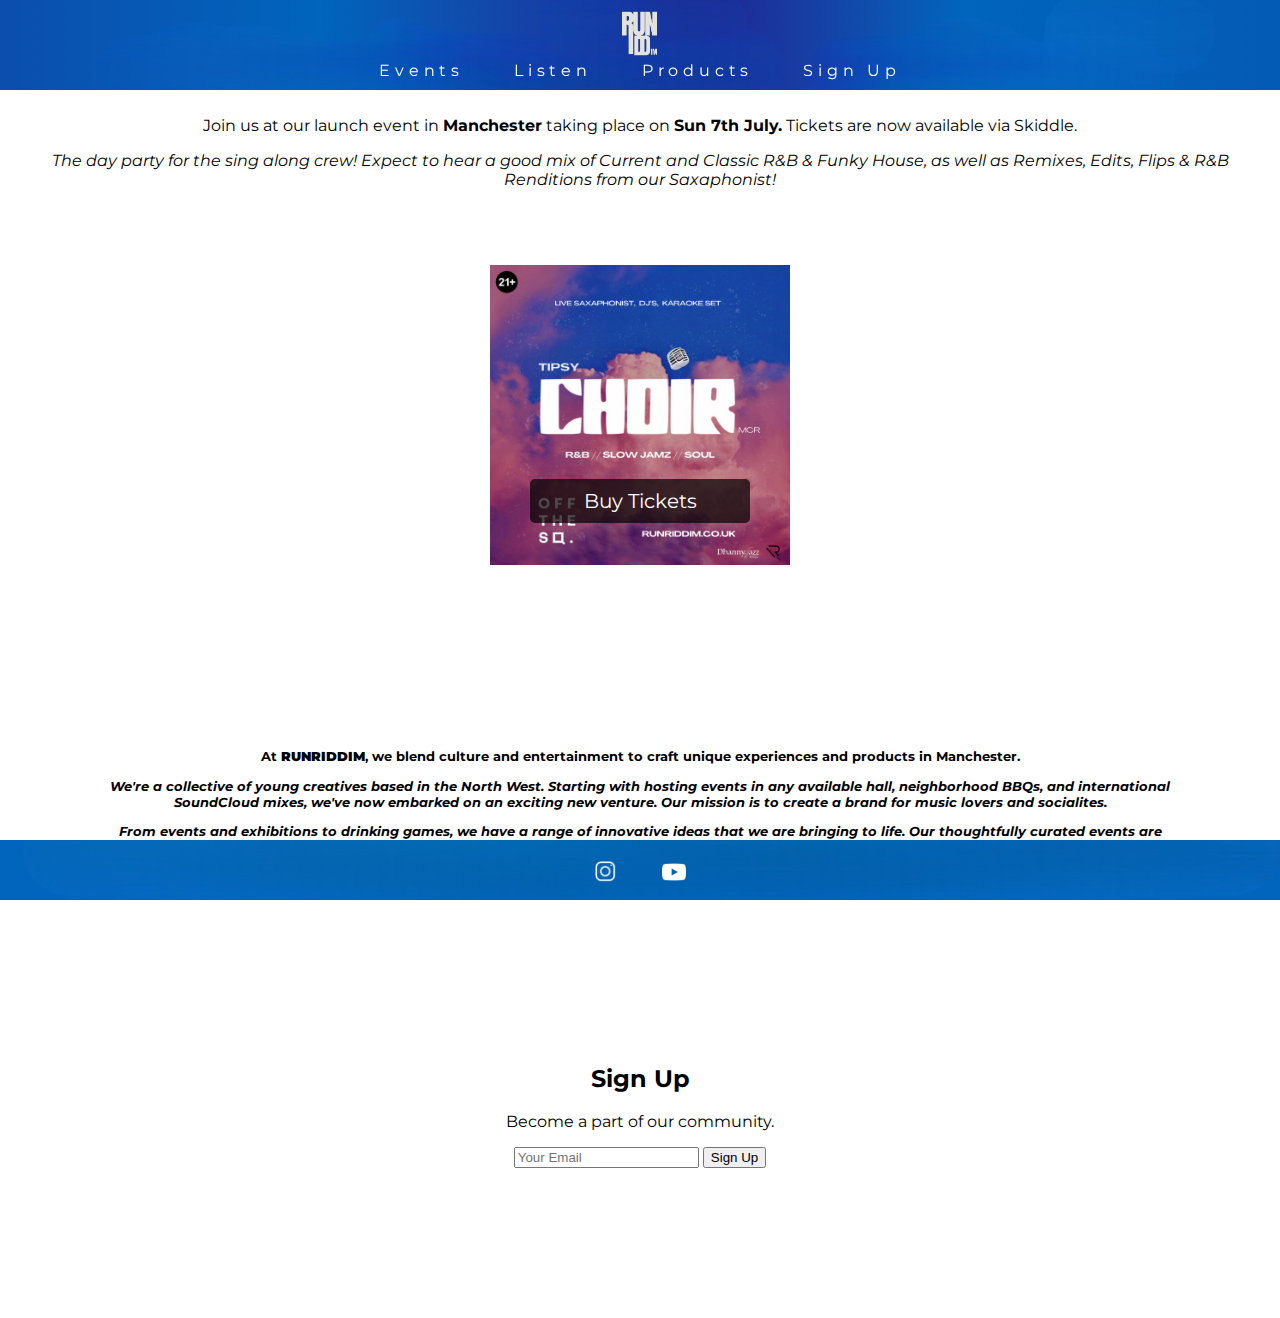
<file: index.html>
<!DOCTYPE html>
<html lang="en">
<head>
    <meta charset="UTF-8">
    <meta name="viewport" content="width=device-width, initial-scale=1.0">
    <title>Tipsy Choir</title>
    <link rel="stylesheet" href="index.css">
</head>
<body>
    <header>
        <nav>
            <div class="logo">
                <img src="images/runriddim.png" alt="soulcode">
            </div>
            <div class="menu-icon" id="menu-icon">&#9776;</div>
            <ul class="nav-links" id="nav-links">
                <li><a href="index.html">Events</a></li>
                <li><a href="listen.html">Listen</a></li>
                <li><a href="products.html">Products</a></li>
                <li><a href="signup.html">Sign Up</a></li>
            </ul>
        </nav>
    </header>
    <section id="listen">
        <p class="paragraph-center">
            Join us at our launch event in <strong>Manchester</strong> taking place on <strong>Sun 7th July.</strong> Tickets are now available via Skiddle. 
        </p>
        <p class="paragraph-center">
            <i>The day party for the sing along crew! Expect to hear a good mix of Current and Classic R&B & Funky House, as well as Remixes, Edits, Flips & R&B Renditions from our Saxaphonist!</i>
    </p>

    <section id="tipsychoir">
        <div class="image-container">
            <img src="images/runriddimflyer.png" alt="Tipsy Choir">
            <div class="overlay">
                <a href="https://skiddle.com/e/39156683" class="buy-tickets">Buy Tickets</a>
            </div>
        </div>
    </section>

    <section id="listen">
        <p class="paragraph-center small-bold-text">
            At <strong>RUNRIDDIM</strong>, we blend culture and entertainment to craft unique experiences and products in Manchester. 
        </p>
        <p class="paragraph-center small-bold-text">
            <i>We're a collective of young creatives based in the North West. Starting with hosting events in any available hall, neighborhood BBQs, and international SoundCloud mixes, we've now embarked on an exciting new venture. Our mission is to create a brand for music lovers and socialites.</i>
        </p>
        <p class="paragraph-center small-bold-text">
            <i>From events and exhibitions to drinking games, we have a range of innovative ideas that we are bringing to life. Our thoughtfully curated events are designed to engage and entertain, ensuring there's something for everyone.</i>
        </p>
        <p class="paragraph-center small-bold-text">
            <i>Our goal is to create a space where creatives can showcase their work, and partygoers can enjoy trusted events where everyone involved is dedicated to making each experience unforgettable. Watch this space!</i>         
        </p>
    </section>
    <section id="signup">
        <h2>Sign Up</h2>
        <p>Become a part of our community.</p>
        <form>
            <input type="email" placeholder="Your Email">
            <button type="submit">Sign Up</button>
        </form>
    </section>

    <footer>
        <a href="https://www.instagram.com/tipsychoirr/" target="_blank">
            <img src="images/instagram.png" alt="Instagram" class="social-logo">
        </a>
        <a href="https://youtube.com" target="_blank">
            <img src="images/youtube.png" alt="YouTube" class="social-logo">
        </a>
    </footer>
    

    <script src="script.js"></script>
</body>
</html>
</file>
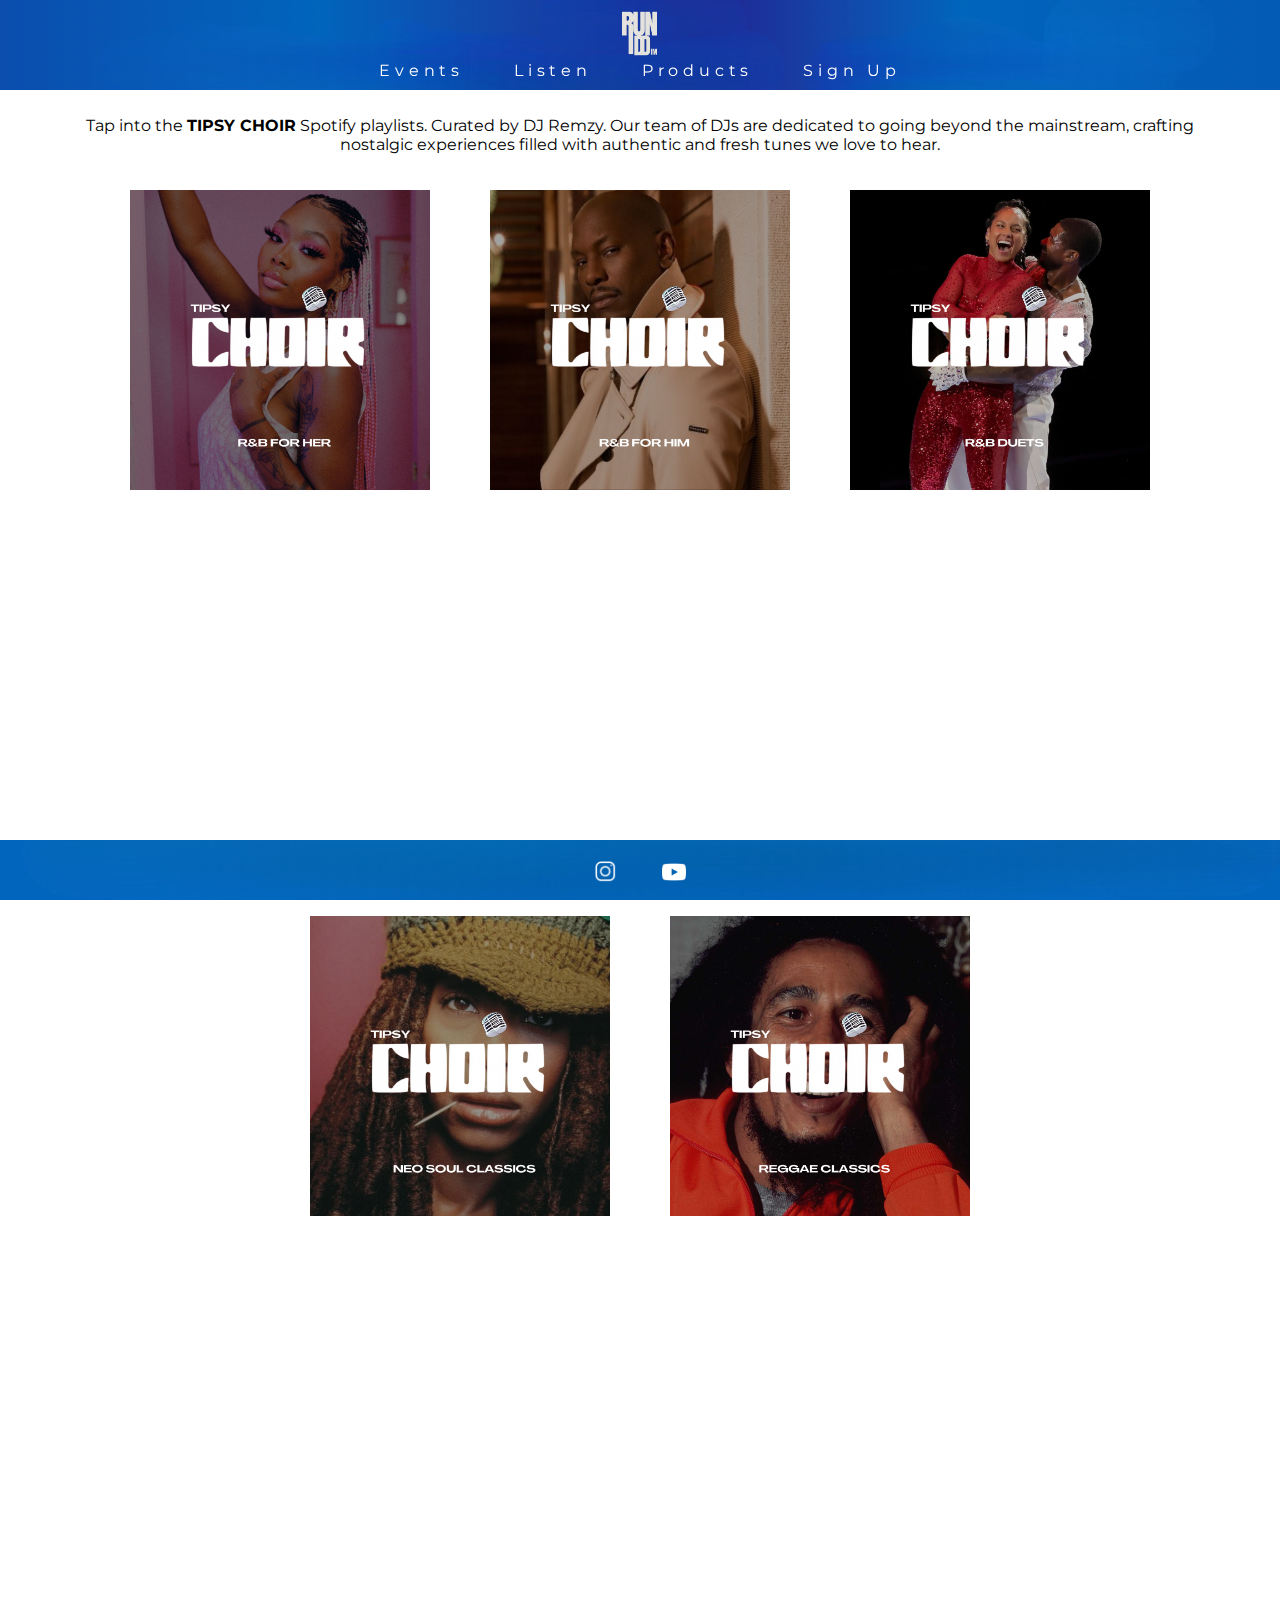
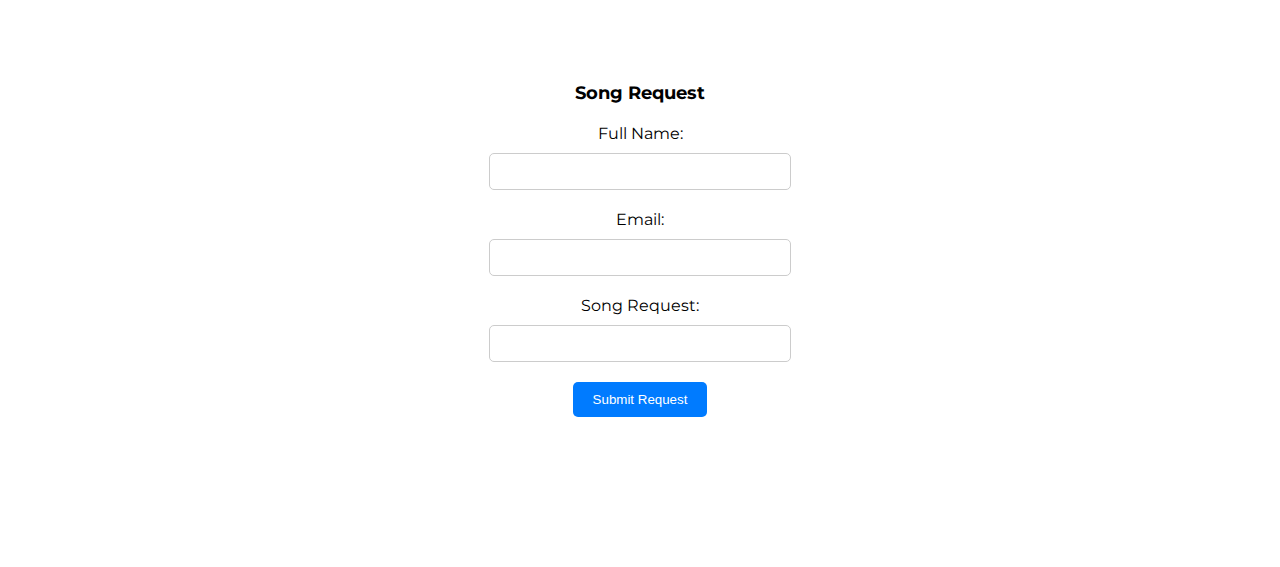
<file: listen.html>
<!DOCTYPE html>
<html lang="en">
<head>
    <meta charset="UTF-8">
    <meta name="viewport" content="width=device-width, initial-scale=1.0">
    <title>Listen - SOULCODE</title>
    <link rel="stylesheet" href="index.css">
</head>
<body>
    <header>
        <nav>
            <div class="logo">
                <img src="images/runriddim.png" alt="soulcode">
            </div>
            <div class="menu-icon" id="menu-icon">&#9776;</div>
            <ul class="nav-links" id="nav-links">
                <li><a href="index.html">Events</a></li>
                <li><a href="listen.html">Listen</a></li>
                <li><a href="products.html">Products</a></li>
                <li><a href="signup.html">Sign Up</a></li>
            </ul>
        </nav>
    </header>

    <div class="listen-container">

    <section id="listen">
        <p class="paragraph-center">
            Tap into the <strong>TIPSY CHOIR</strong> Spotify playlists. Curated by DJ Remzy. Our team of DJs are dedicated to going beyond the mainstream, crafting nostalgic experiences filled with authentic and fresh tunes we love to hear.
        </p>
        <div class="listen-container">
            <div class="playlist">
                <img src="images/RNBFORHER.png" alt="Playlist 1" class="playlist-image">
                <iframe class="playlist-iframe" style="border-radius:12px" src="https://open.spotify.com/embed/playlist/06CFYo97KbbfbHuaTSvfY9?utm_source=generator" frameBorder="0" allowfullscreen="" allow="autoplay; clipboard-write; encrypted-media; fullscreen; picture-in-picture" loading="lazy"></iframe>
            </div>
            <div class="playlist">
                <img src="images/RNBFORHIM.png" alt="Playlist 2" class="playlist-image">
                <iframe class="playlist-iframe" style="border-radius:12px" src="https://open.spotify.com/embed/playlist/3S8FoMM3NYHFsCoZqCKNj7?utm_source=generator" frameBorder="0" allowfullscreen="" allow="autoplay; clipboard-write; encrypted-media; fullscreen; picture-in-picture" loading="lazy"></iframe>
            </div>
            <div class="playlist">
                <img src="images/RNBDUETS.png" alt="Playlist 3" class="playlist-image">
                <iframe class="playlist-iframe" style="border-radius:12px" src="https://open.spotify.com/embed/playlist/1WCEUtM1mn0OH14225ZWty?utm_source=generator" frameBorder="0" allowfullscreen="" allow="autoplay; clipboard-write; encrypted-media; fullscreen; picture-in-picture" loading="lazy"></iframe>
            </div>
            <div class="playlist">
                <img src="images/NEOSOUL.png" alt="Playlist 4" class="playlist-image">        
                <iframe class="playlist-iframe" style="border-radius:12px" src="https://open.spotify.com/embed/playlist/4RECrVk2JL6FvWUGIClJSA?utm_source=generator" frameBorder="0" allowfullscreen="" allow="autoplay; clipboard-write; encrypted-media; fullscreen; picture-in-picture" loading="lazy"></iframe>
            </div>
            <div class="playlist">
                <img src="images/REGGAE.png" alt="Playlist 5" class="playlist-image">                   
                <iframe class="playlist-iframe" style="border-radius:12px" src="https://open.spotify.com/embed/playlist/4g1wjOPsbY6Im6rQBEXBi2?utm_source=generator" frameBorder="0" allowfullscreen="" allow="autoplay; clipboard-write; encrypted-media; fullscreen; picture-in-picture" loading="lazy"></iframe>
            </div>
        </div>
        
            </div>
        </div>
    </section>

    <div class="song-request">
        <h2>Song Request</h2>
        <form id="song-request-form" action="submit_request.php" method="post">
            <label for="full-name">Full Name:</label>
            <input type="text" id="full-name" name="full-name" required>
    
            <label for="email">Email:</label>
            <input type="email" id="email" name="email" required>
    
            <label for="song-request">Song Request:</label>
            <input type="text" id="song-request" name="song-request" required>
    
            <button type="submit">Submit Request</button>
        </form>
    </div>
    
 
    <footer>
        <a href="https://www.instagram.com/tipsychoirr/" target="_blank">
            <img src="images/instagram.png" alt="Instagram" class="social-logo">
        </a>
        <a href="https://youtube.com" target="_blank">
            <img src="images/youtube.png" alt="YouTube" class="social-logo">
        </a>
    </footer>

    <script src="script.js"></script>
</body>
</html>
</file>
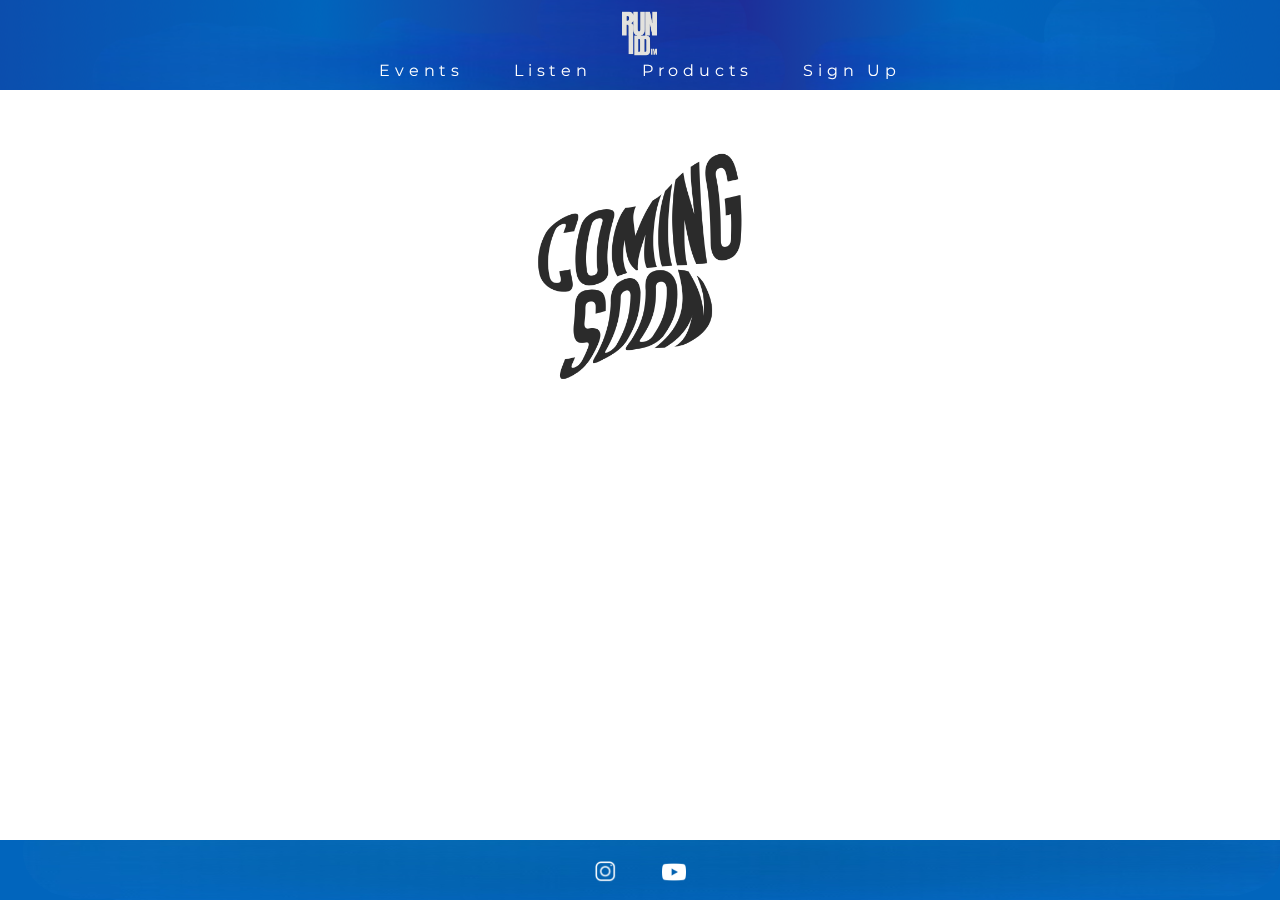
<file: products.html>
<!DOCTYPE html>
<html lang="en">
<head>
    <meta charset="UTF-8">
    <meta name="viewport" content="width=device-width, initial-scale=1.0">
    <title>SOULCODE</title>
    <link rel="stylesheet" href="index.css">
</head>
<body>
    <header>
        <nav>
            <div class="logo">
                <img src="images/runriddim.png" alt="soulcode">
            </div>
            <div class="menu-icon" id="menu-icon">&#9776;</div>
            <ul class="nav-links" id="nav-links">
                <li><a href="index.html">Events</a></li>
                <li><a href="listen.html">Listen</a></li>
                <li><a href="products.html">Products</a></li>
                <li><a href="signup.html">Sign Up</a></li>
            </ul>
        </nav>
    </header>

    <section id="products">
        <div class="coming">
            <img src="images/comingsoon.png" alt="Tipsy Choir">
        </div>
    </section>

    <footer>
        <a href="https://www.instagram.com/tipsychoirr/" target="_blank">
            <img src="images/instagram.png" alt="Instagram" class="social-logo">
        </a>
        <a href="https://youtube.com" target="_blank">
            <img src="images/youtube.png" alt="YouTube" class="social-logo">
        </a>
    </footer>

    <script src="script.js"></script>
</body>
</html>
</file>
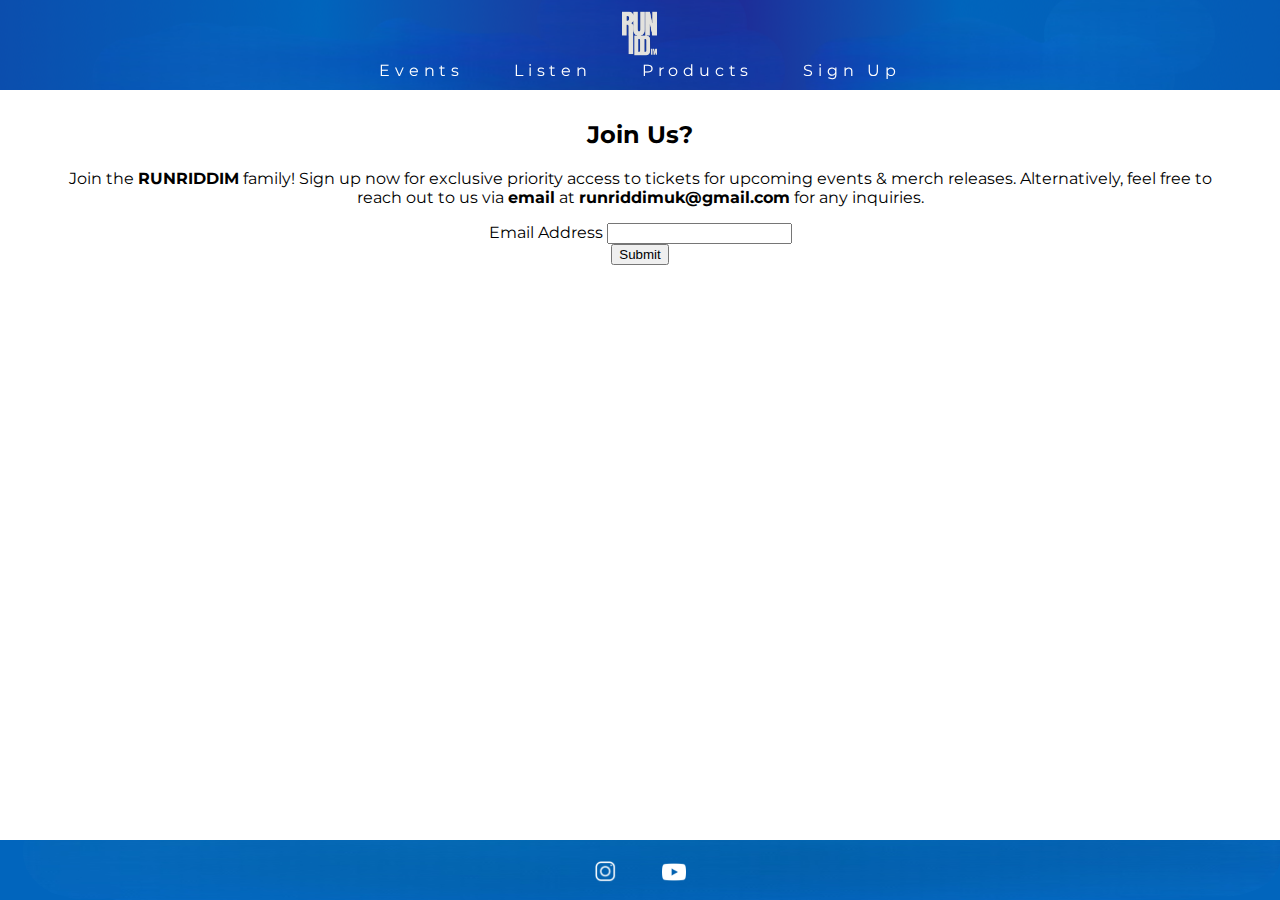
<file: signup.html>
<!DOCTYPE html>
<html lang="en">
<head>
    <meta charset="UTF-8">
    <meta name="viewport" content="width=device-width, initial-scale=1.0">
    <title>SOULCODE</title>
    <link rel="stylesheet" href="index.css">
</head>
<body>
    <header>
        <nav>
            <div class="logo">
                <img src="images/runriddim.png" alt="soulcode">
            </div>
            <div class="menu-icon" id="menu-icon">&#9776;</div>
            <ul class="nav-links" id="nav-links">
                <li><a href="index.html">Events</a></li>
                <li><a href="listen.html">Listen</a></li>
                <li><a href="products.html">Products</a></li>
                <li><a href="signup.html">Sign Up</a></li>
            </ul>
        </nav>
    </header>

    <section>
        <div class="signup-info">
            <h2>Join Us?</h2>
            <p>Join the <strong>RUNRIDDIM</strong> family! Sign up now for exclusive priority access to tickets for upcoming events & merch releases. Alternatively, feel free to reach out to us via <strong>email</strong> at <strong>runriddimuk@gmail.com</strong> for any inquiries. </p>
        </div>

        <div class="signup-container">
                    <div class="form-row">
                        <label for="email">Email Address</label>
                        <input type="email" id="email" name="email" required>
                    </div>
                    <button type="submit">Submit</button>
                </form>
            </div>
        </div>
    </section>
    <footer>
        <a href="https://www.instagram.com/tipsychoirr/" target="_blank">
            <img src="images/instagram.png" alt="Instagram" class="social-logo">
        </a>
        <a href="https://youtube.com" target="_blank">
            <img src="images/youtube.png" alt="YouTube" class="social-logo">
        </a>
    </footer>

    <script src="script.js"></script>
</body>
</html>
</file>
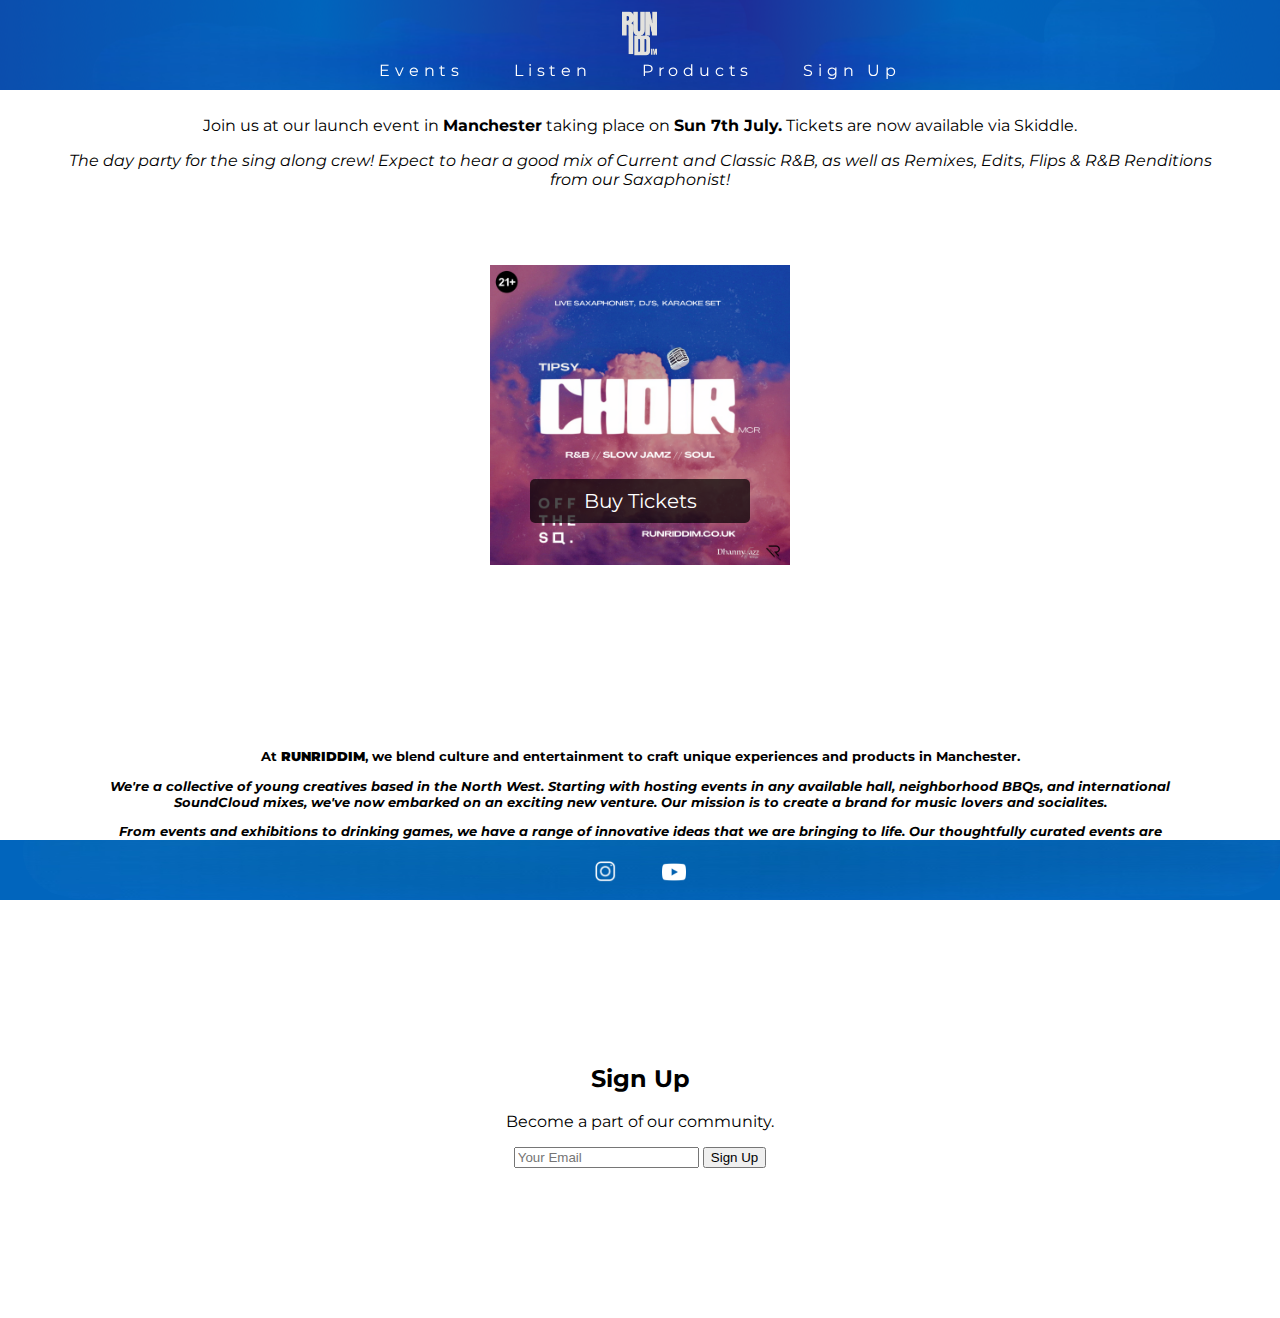
<file: tipsychoir.html>
<!DOCTYPE html>
<html lang="en">
<head>
    <meta charset="UTF-8">
    <meta name="viewport" content="width=device-width, initial-scale=1.0">
    <title>Tipsy Choir</title>
    <link rel="stylesheet" href="index.css">
</head>
<body>
    <header>
        <nav>
            <div class="logo">
                <img src="images/runriddim.png" alt="soulcode">
            </div>
            <div class="menu-icon" id="menu-icon">&#9776;</div>
            <ul class="nav-links" id="nav-links">
                <li><a href="tipsychoir.html">Events</a></li>
                <li><a href="listen.html">Listen</a></li>
                <li><a href="products.html">Products</a></li>
                <li><a href="signup.html">Sign Up</a></li>
            </ul>
        </nav>
    </header>
    <section id="listen">
        <p class="paragraph-center">
            Join us at our launch event in <strong>Manchester</strong> taking place on <strong>Sun 7th July.</strong> Tickets are now available via Skiddle. 
        </p>
        <p class="paragraph-center">
            <i>The day party for the sing along crew! Expect to hear a good mix of Current and Classic R&B, as well as Remixes, Edits, Flips & R&B Renditions from our Saxaphonist!</i>
    </p>

    <section id="tipsychoir">
        <div class="image-container">
            <img src="images/runriddimflyer.png" alt="Tipsy Choir">
            <div class="overlay">
                <a href="https://skiddle.com/e/39156683" class="buy-tickets">Buy Tickets</a>
            </div>
        </div>
    </section>

    <section id="listen">
        <p class="paragraph-center small-bold-text">
            At <strong>RUNRIDDIM</strong>, we blend culture and entertainment to craft unique experiences and products in Manchester. 
        </p>
        <p class="paragraph-center small-bold-text">
            <i>We're a collective of young creatives based in the North West. Starting with hosting events in any available hall, neighborhood BBQs, and international SoundCloud mixes, we've now embarked on an exciting new venture. Our mission is to create a brand for music lovers and socialites.</i>
        </p>
        <p class="paragraph-center small-bold-text">
            <i>From events and exhibitions to drinking games, we have a range of innovative ideas that we are bringing to life. Our thoughtfully curated events are designed to engage and entertain, ensuring there's something for everyone.</i>
        </p>
        <p class="paragraph-center small-bold-text">
            <i>Our goal is to create a space where creatives can showcase their work, and partygoers can enjoy trusted events where everyone involved is dedicated to making each experience unforgettable. Watch this space!</i>         
        </p>
    </section>
    <section id="signup">
        <h2>Sign Up</h2>
        <p>Become a part of our community.</p>
        <form>
            <input type="email" placeholder="Your Email">
            <button type="submit">Sign Up</button>
        </form>
    </section>

    <footer>
        <a href="https://www.instagram.com/tipsychoirr/" target="_blank">
            <img src="images/instagram.png" alt="Instagram" class="social-logo">
        </a>
        <a href="https://youtube.com" target="_blank">
            <img src="images/youtube.png" alt="YouTube" class="social-logo">
        </a>
    </footer>
    

    <script src="script.js"></script>
</body>
</html>
</file>
<file: index.css>
@import url('https://fonts.googleapis.com/css2?family=Montserrat:wght@400;700&display=swap');
body {
    font-family: 'Montserrat', sans-serif;
    margin: 0;
    padding: 0;
}

header {
    background: url('images/navheader.png') center/cover no-repeat; /* Set background image */
    color: #fff;
    padding: 10px 0;
    text-align: center;
    position: fixed;
    width: 100%;
    z-index: 100; /* Ensure the header stays on top of other elements */
}

.nav-links {
    list-style: none;
    padding: 0;
    display: flex;
    justify-content: center;
    margin: 0;
}

.nav-links li {
    margin: 0 15px;
}

.nav-links a {
    color: #fff;
    text-decoration: none;
    font-size: 16px;
    letter-spacing: 0.3em;
    padding: 0 10px;
}


.logo img {
    width: 70px;
    height: auto;
}
.small-bold-text {
    font-size: smaller;
    font-weight: bold;
    margin-bottom: 1em;
}
section {
    padding: 50px;
    padding-top: 100px;
    text-align: center;
}
#signup {
    margin-top: -20px; /* Reduce space between sections */
    padding-bottom: 100px; /* Ensure the footer doesn't overlap */
}
.listen-container {
    display: flex;
    justify-content: center;
    gap: 20px;
    flex-wrap: wrap;
    justify-items: center;
    margin-bottom: 50px;
}

.playlist {
    position: relative;
    text-align: center;
    color: white;
    max-width: 300px;
    margin: 20px;
}

.playlist img {
    width: 100%;
    height: auto;
    max-width: 300px; /* Adjust the size as needed */
    display: block;
}
.playlist-iframe {
    width: 100%;
    height: 352px; /* Match the height to the initial iframe height */
    margin-top: 10px;
}

.song-request {
    margin-top: -70px;
    margin-bottom: 150px; 
    text-align: center;
}

.song-request h2 {
    font-size: 18px;
    margin-bottom: 20px;
}

.song-request form {
    max-width: 400px; /* Adjust as needed */
    margin: 0 auto;
}

.song-request label {
    display: block;
    margin-bottom: 10px;
}

.song-request input[type="text"] {
    width: 70%;
    padding: 10px;
    margin-bottom: 20px;
    border: 1px solid #ccc;
    border-radius: 5px;
}

.song-request input[type="email"] {
    width: 70%;
    padding: 10px;
    margin-bottom: 20px;
    border: 1px solid #ccc;
    border-radius: 5px;
}

.song-request button {
    padding: 10px 20px;
    background-color: #007bff;
    color: #fff;
    border: none;
    border-radius: 5px;
    cursor: pointer;
}

.song-request button:hover {
    background-color: #0056b3;
}


.overlay {
    position: absolute;
    top: 70%;
    left: 50%;
    transform: translate(-50%, -50%);
    background-color: rgba(0, 0, 0, 0.7); /* Slightly more opaque for better readability */
    width: 200px; /* Adjust this value to make the box smaller */
    padding: 10px; /* Adjust padding as needed */
    text-align: center;
    border-radius: 5px; /* Optional: adds rounded corners to the overlay box */
}

.buy-tickets {
    color: white;
    text-decoration: none;
    font-size: 20px;
}

footer {
    background: #333;
    color: #fff;
    height: 20px; 
    text-align: center;
    padding: 10px 0;   
}

footer img.social-logo {
    width: 24px; /* Set the width of the logos */
    height: auto; /* Maintain aspect ratio */
    margin: 0 10px; /* Add some space between logos */
    vertical-align: middle; /* Align vertically with the center */
}

footer a {
    color: #fff;
    margin: 0 10px;
    text-decoration: none;
}

/* New styles for the Tipsy Choir image */
.image-container {
    position: relative;
    display: flex;
    justify-content: center;
    text-align: center;
    align-items: center;
    margin: 0 auto;
    padding: 20px 0;
}

.image-container img {
    max-width: 300px;
    height: auto;
    display: inline-block;
    vertical-align: middle;
    margin-top: -60px;
}
.coming {
    position: relative;
    display: flex;
    justify-content: center;
    text-align: center;
    align-items: center;
    margin: 0 auto;
    padding: 20px 0;
}
.coming img {
    max-width: 300px;
    height: auto;
    display: inline-block;
    vertical-align: middle;
    margin-top: 2px;

}



.buy-tickets {
    color: white;
    text-decoration: none;
    font-size: 20px;
}

footer {
    background: url('images/footer.png') center/cover no-repeat; /* Set background image */
    background-size: 100% auto;
    color: #fff;
    text-align: center;
    margin: 0;
    padding: 20px 0;
    position: fixed;
    bottom: 0;
    left: 0;
    right: 0; /* Center the footer horizontally */
    width: 100%;
}

.menu-icon {
    display: none; /* Hide by default */
    font-size: 30px;
    cursor: pointer;
    position: absolute;
    right: 20px;
    top: 20px;
    color: white; /* Ensure it's visible on dark background */
}
@media (max-width: 768px) {
    header {
        padding: 20px 0;
    }
    
    .nav-links {
        flex-direction: column;
        background-color: rgba(0, 0, 0, 0.8);
        position: absolute;
        top: 60px; /* Adjust based on header height */
        width: 100%;
        height: 100vh;
        left: -100%; /* Hide off-screen by default */
        transition: left 0.3s ease;
        text-align: center;
    }

    .nav-links li {
        margin: 20px 0;
    }
    .nav-links {
        display: flex;
        flex-direction: column;
        align-items: center;
        text-align: center;
        gap: 10px;
    }

    .nav-links li {
        width: 100%;
    }


    .menu-icon {
        display: block; /* Show menu icon on mobile */
    }

    .nav-links.show {
        left: 0; /* Show navigation links */
    }
    .signup-container {
        margin-bottom: 100px; /* Adjust as needed */
    }
    #audio-player {
        margin: 20px 0;
    }
    
    #status {
        margin-top: 10px;
        font-size: 1.2em;
        color: #333;
    }
/* Mobile Styles */
@media (max-width: 768px) {
    .listen-container {
        flex-wrap: wrap; /* Ensure items wrap to the next line */
        justify-content: center; /* Center items */
    }

    .playlist {
        flex-basis: calc(50% - 20px); /* Set width for two items per row */
        margin: 10px; /* Adjust margin as needed */
    }
    .playlist img {
        width: auto; /* Ensure images maintain their original width */
        height: auto; /* Ensure images maintain their original height */
    }


    .playlist-iframe {
        width: 100%; /* Ensure iframes fill their containers */
    }
}

/* Desktop Styles */
@media (min-width: 769px) {
    .listen-container {
        display: grid;
        grid-template-columns: repeat(3, 1fr); /* Create a 3-column layout */
        gap: 20px; /* Add gap between items */
    }

    .playlist {
        width: 300px; /* Set a fixed width for the playlist containers */
    }

    .playlist img {
        width: 100%; /* Ensure images fill their containers */
    }

    .playlist-iframe {
        width: 100%; /* Ensure iframes fill their containers */
    }
}

}
</file>
